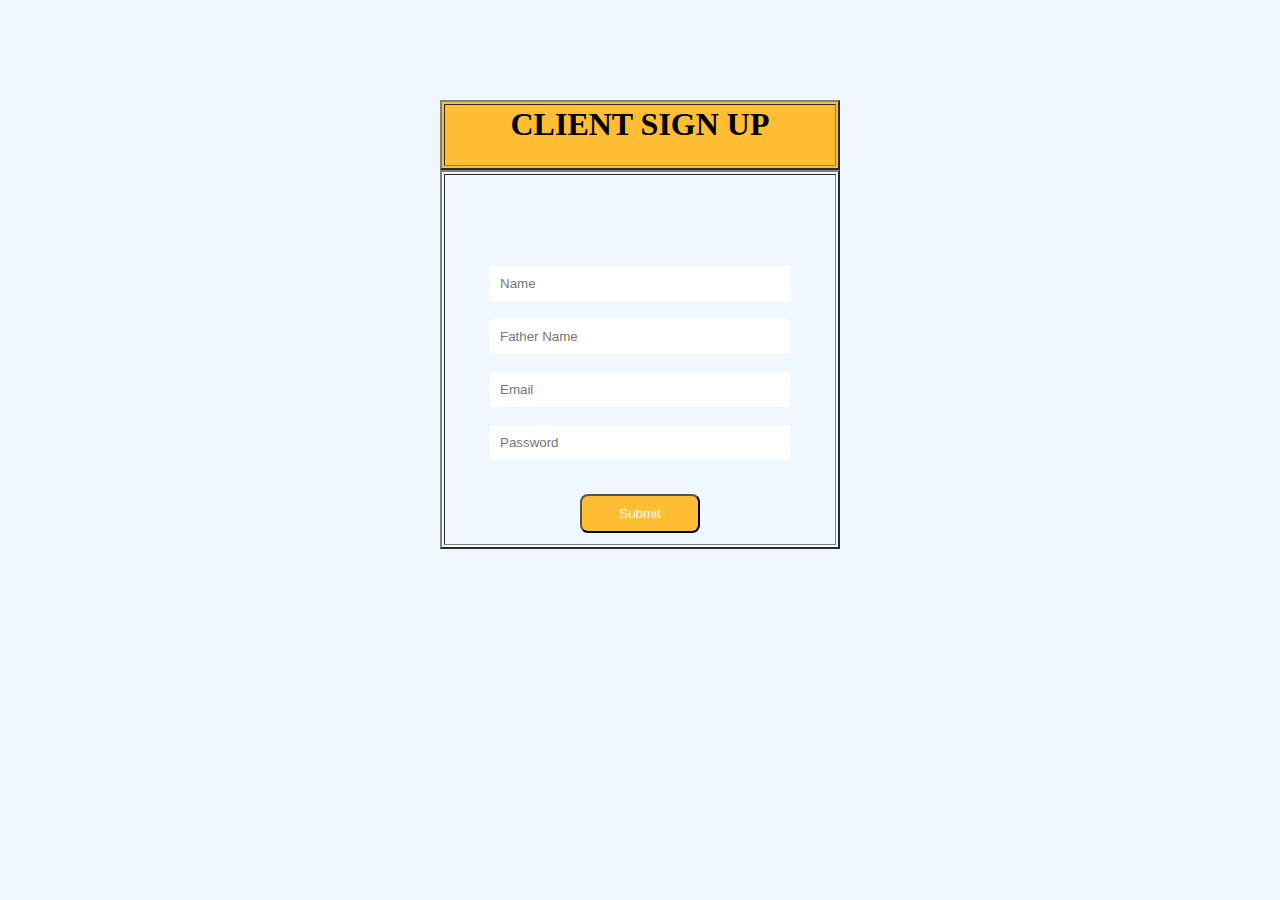
<file: PAGES/SIGNUP/INDEX.html>
<html>

<head>
    <title>Sign up</title>
</head>
<style>
    body{
        background-color: aliceblue;
    
    }
    .main{
        margin-top: 100px;
    }
    #button {
        color:white;
        background-color:  #fdbe33;
        border-radius: 8px;
        padding: 10px;
        width: 120px;
        margin-bottom: 10px;

    }
    #button:hover{
        background-color: thistle;
        color: black;
    }
    #cho{
        color: red;
    }
    .in1:focus{
        background-color: thistle;
        font-weight: bold;

    }
    input{
        width: 300px;
        border: 2px solid rgb(155, 159, 159);
        border: 5px;
        padding: 10px;
    }
    
</style>

<body>

  <div class="main">

    <center>
        <table border="2" width="400" bgcolor="#fdbe33">
            <tr>
                <td>
                    <center>
                        <h1>CLIENT SIGN UP</h1>
                    </center>
                </td>
            </tr>
        </table>
        <table border="2" width="400" >
            <tr>
                <td>
                    <center> 
                        <br>
                        <br>
                        <br>
                        <br>
                        <br>
                        <!-- <form> -->
                            <input type="text" name="user name" placeholder="Name" id="lname" class="in1">
                            <br>
                            <br>
                            <input type="text" name="user father name" placeholder="Father Name" id="fname" class="in1">
                            <br>
                            <br>
                            <input type="email" name="user eamil" placeholder="Email" size="20" id="mail" class="in1">
                            <br>
                            <br>
                            <input type="password" name="user password" placeholder="Password" id="passwor" class="in1">
                            
                             
                            
                             
                            <p id="cho"></p>
                            <br>
                            <button onclick="signup()" id="button">Submit</button>
                           
                            
                    </center>
                </td>
            </tr>
            <!-- </form> -->
        </table>
    </center>
</div>

</body>
<script src="./sinup.js"></script>

</html>
</file>
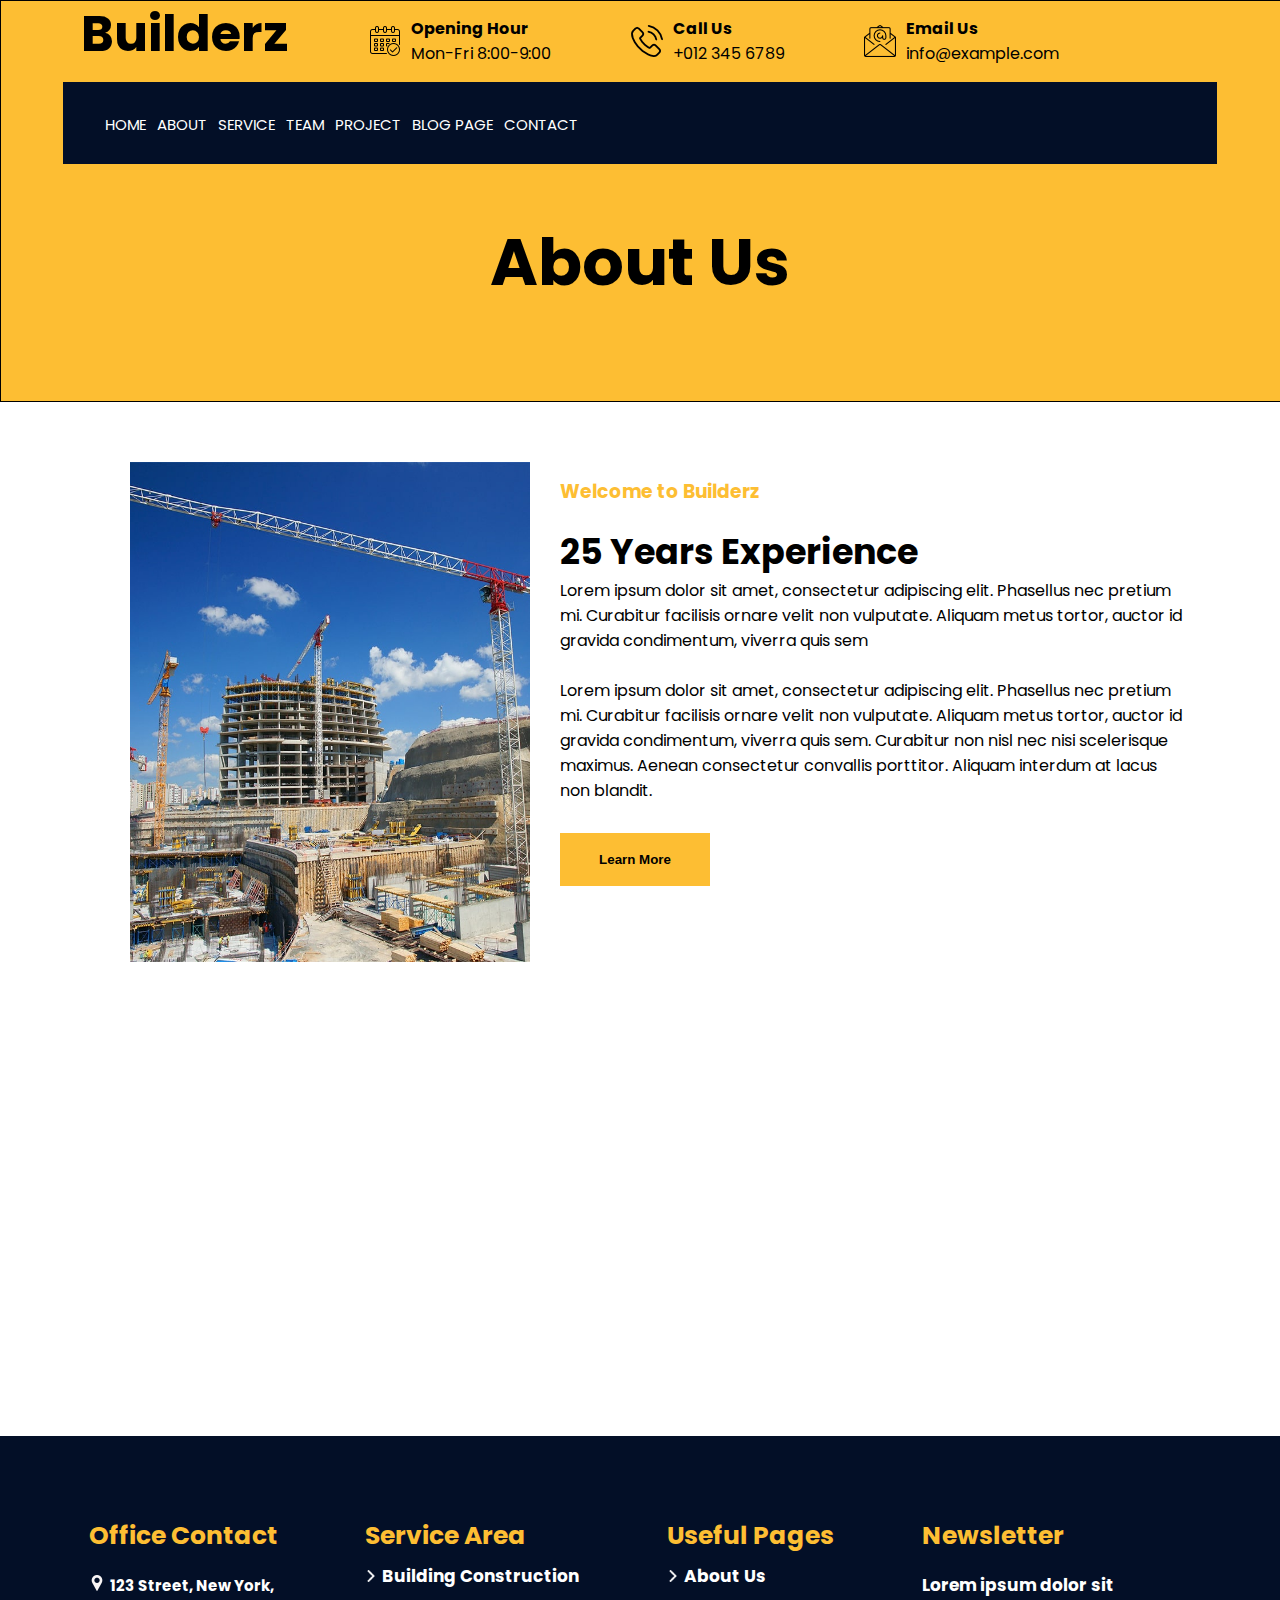
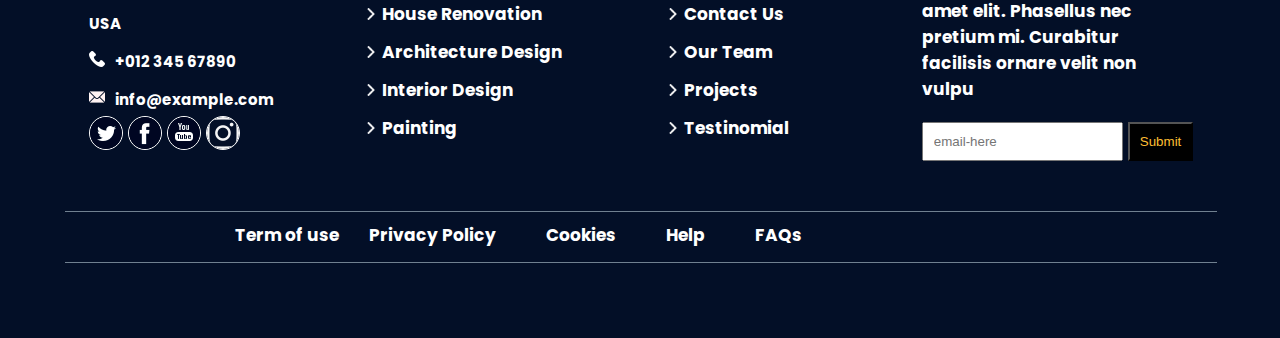
<file: PAGES/about.html>
<!DOCTYPE html>
<html lang="en">

<head>
    <meta charset="UTF-8">
    <meta http-equiv="X-UA-Compatible" content="IE=edge">
    <meta name="viewport" content="width=device-width, initial-scale=1.0">
    <title>About</title>
    <link rel="stylesheet" href="../CSS/about_css.css">
</head>

<body>
    <!-- ......header...... -->
    <div id="a">
        <h1>Builderz</h1>
        <div id="sub_header_data">
            <img src="../images/calendar.png" alt="logo" class="image">
            <p>

                <span class="a1">Opening Hour</span><br /> Mon-Fri 8:00-9:00
            </p>
        </div>
        <div id="sub_header_data">
            <img src="../images/phone-call.png" alt="logo" class="image">
            <p>

                <span class="a1"> Call Us</span><br /> +012 345 6789
            </p>
        </div>
        <div id="sub_header_data">
            <img src="../images/email.png" alt="logo" class="image">
            <p>

                <span class="a1">Email Us</span><br> info@example.com
            </p>
        </div>
    </div>
    <!-- .......header.....end -->

    <!-- ......nav baar star..... -->
    <div id="navbar-maindiv">
        <div id="navbar-item-div">
            <ul id="navbar-item">
                <li class="navbar-list"><a href="../index.html" id="linking">HOME</a></li>
                <li class="navbar-list"><a href="./about.html" id="linking">ABOUT</a></li>
                <li class="navbar-list"><a href="./SERVICE.HTML" id="linking">SERVICE</a></li>
                <li class="navbar-list"><a href="./TEAM.html" id="linking">TEAM</a></li>
                <li class="navbar-list"><a href="./project.html" id="linking">PROJECT</a></li>
                <li class="navbar-list"><a href="./blogpage.html" id="linking">BLOG PAGE</a></li>
                <li class="navbar-list"><a href="./contactus.html" id="linking">CONTACT</a></li>
                <!-- <li class="navbar-list"><button id="navbar-button">SIGN UP</button></li> -->
            </ul>
        </div>
    </div>
    <!-- ......nav baar end...... -->






    <!-- .....under navbar start........ -->
    <div id="about-us">
        <span id="about-font">About Us</span>
        <br>

    </div>
    <!-- ....under navbar end........... -->














    <!-- ......center pic start...... -->
    <div id="bigimage">
        <img src="../images/about.jpg" alt="" id="img_2" width="450px" height="400px">
        <h3 id="h3">Welcome to Builderz</h3>
        <span id="bold"> 25 Years Experience</span>
        <span id="bold2">
            Lorem ipsum dolor sit amet, consectetur adipiscing elit. Phasellus nec pretium mi. Curabitur facilisis
            ornare velit non vulputate. Aliquam metus tortor, auctor id gravida condimentum, viverra quis sem <br>
            <br>

            Lorem ipsum dolor sit amet, consectetur adipiscing elit. Phasellus nec pretium mi. Curabitur facilisis
            ornare velit non vulputate. Aliquam metus tortor, auctor id gravida condimentum, viverra quis sem. Curabitur
            non nisl nec nisi scelerisque maximus. Aenean consectetur convallis porttitor. Aliquam interdum at lacus non
            blandit.
        </span>
        <button id="button_3" onclick="readmore()">Learn More</button>
    </div>










    <!-- ........center pic end......-->

    <!-- ........ two card start...... -->
    <!-- <div id="two-card-maindiv">
        <br><br><br>
            <div id="two-card-subdiv1">
                <img src="../Screenshot (7).png" alt="" width="500px" height="100px" id="card-image1">
             </div>
           <div id="two-card-subdiv2">
                 <img src="../Screenshot (8).png" alt="" width="400px" height="100px" id="card-image2">
           </div>
    </div> -->
    <!-- ....... two cards end....-->

    <!-- ....under two card start....... -->
    <!-- <div id="under-team-font">
             <h3 id="under-team1">Frequently Asked Question</h3>
            <h1 id="under-team2">You May Ask</h1>
  </div>
            <div id="question">
                
                <div id="question1"> <h3 id="question1-font">Lorem ipusm dolor sit amet?</h3></div>
                <div id="question1"> <h3 id="question1-font">Lorem ipusm dolor sit amet?</h3></div>
                <div id="question1"> <h3 id="question1-font">Lorem ipusm dolor sit amet?</h3></div>
                <div id="question1"> <h3 id="question1-font">Lorem ipusm dolor sit amet?</h3></div>
                <div id="question1"> <h3 id="question1-font">Lorem ipusm dolor sit amet?</h3></div>
                <div id="question1"> <h3 id="question1-font">Lorem ipusm dolor sit amet?</h3></div>
                <div id="question1"> <h3 id="question1-font">Lorem ipusm dolor sit amet?</h3></div>
                <div id="question1"> <h3 id="question1-font">Lorem ipusm dolor sit amet?</h3></div>
                <div id="question1"> <h3 id="question1-font">Lorem ipusm dolor sit amet?</h3></div>
                <div id="question1"> <h3 id="question1-font">Lorem ipusm dolor sit amet?</h3></div>
            
            
            </div> -->

















    <!-- footer -->
    <footer id="footer">
        <div id="footer-data">
            <div id="office-contact" class="zip">Office Contact <br>
                <img src="../images/pin.png" alt="" id="logo1"> <span id="logo1-font">123 Street, New York, <br>
                    USA</span>
                <br>
                <img src="../images/phone call 2.png" alt=""><span id="logo2-font">+012 345 67890</span>
                <br>
                <img src="../images/mail 2.png" alt=""><span id="logo3-font">info@example.com</span>
                <br>
                <img src="../images/twitter (1).png" alt="" id="twitter">
                <img src="../images/facebook.png" alt="" id="facebook">
                <img src="../images/youtube.png" alt="" id="youtube">
                <img src="../images/instagram.png" alt="" id="instagram">
            </div>
            <div id="service-area" class="zip">Service Area <br>
                <img src="../images/right-arrow.png" alt="" height="12px"> <span class="zaa">Building
                    Construction</span> <br>
                <img src="../images/right-arrow.png" alt="" height="12px"> <span class="zaa">House Renovation</span>
                <br>
                <img src="../images/right-arrow.png" alt="" height="12px"> <span class="zaa">Architecture Design</span>
                <br>
                <img src="../images/right-arrow.png" alt="" height="12px"> <span class="zaa">Interior Design</span> <br>
                <img src="../images/right-arrow.png" alt="" height="12px"> <span class="zaa">Painting</span>
            </div>
            <div id="useful-pages" class="zip">Useful Pages <br>
                <img src="../images/right-arrow.png" alt="" height="12px"> <span class="zaa">About Us</span> <br>
                <img src="../images/right-arrow.png" alt="" height="12px"> <span class="zaa">Contact Us</span> <br>
                <img src="../images/right-arrow.png" alt="" height="12px"> <span class="zaa">Our Team</span> <br>
                <img src="../images/right-arrow.png" alt="" height="12px"> <span class="zaa">Projects</span> <br>
                <img src="../images/right-arrow.png" alt="" height="12px"> <span class="zaa">Testinomial</span>

            </div>
            <div id="news-letter" class="zip">Newsletter <br>
                <p class="zaaa">Lorem ipsum dolor sit <br> amet elit. Phasellus nec <br> pretium mi. Curabitur <br>
                    facilisis ornare velit non <br> vulpu</p>
                <input type=" email" width="40px" placeholder="email-here" id="input1"> <button id="a22">Submit</button>
            </div>
        </div>
        <div id="last">
            <h3 id="zoo">Term of use</h3>
            <h3 id="zoo1">Privacy Policy</h3>
            <h3 id="zoo1">Cookies</h3>
            <h3 id="zoo1">Help</h3>
            <h3 id="zoo1">FAQs</h3>
        </div>
    </footer>
    <script src="../js/signup.js"></script>
</body>

</html>
</file>
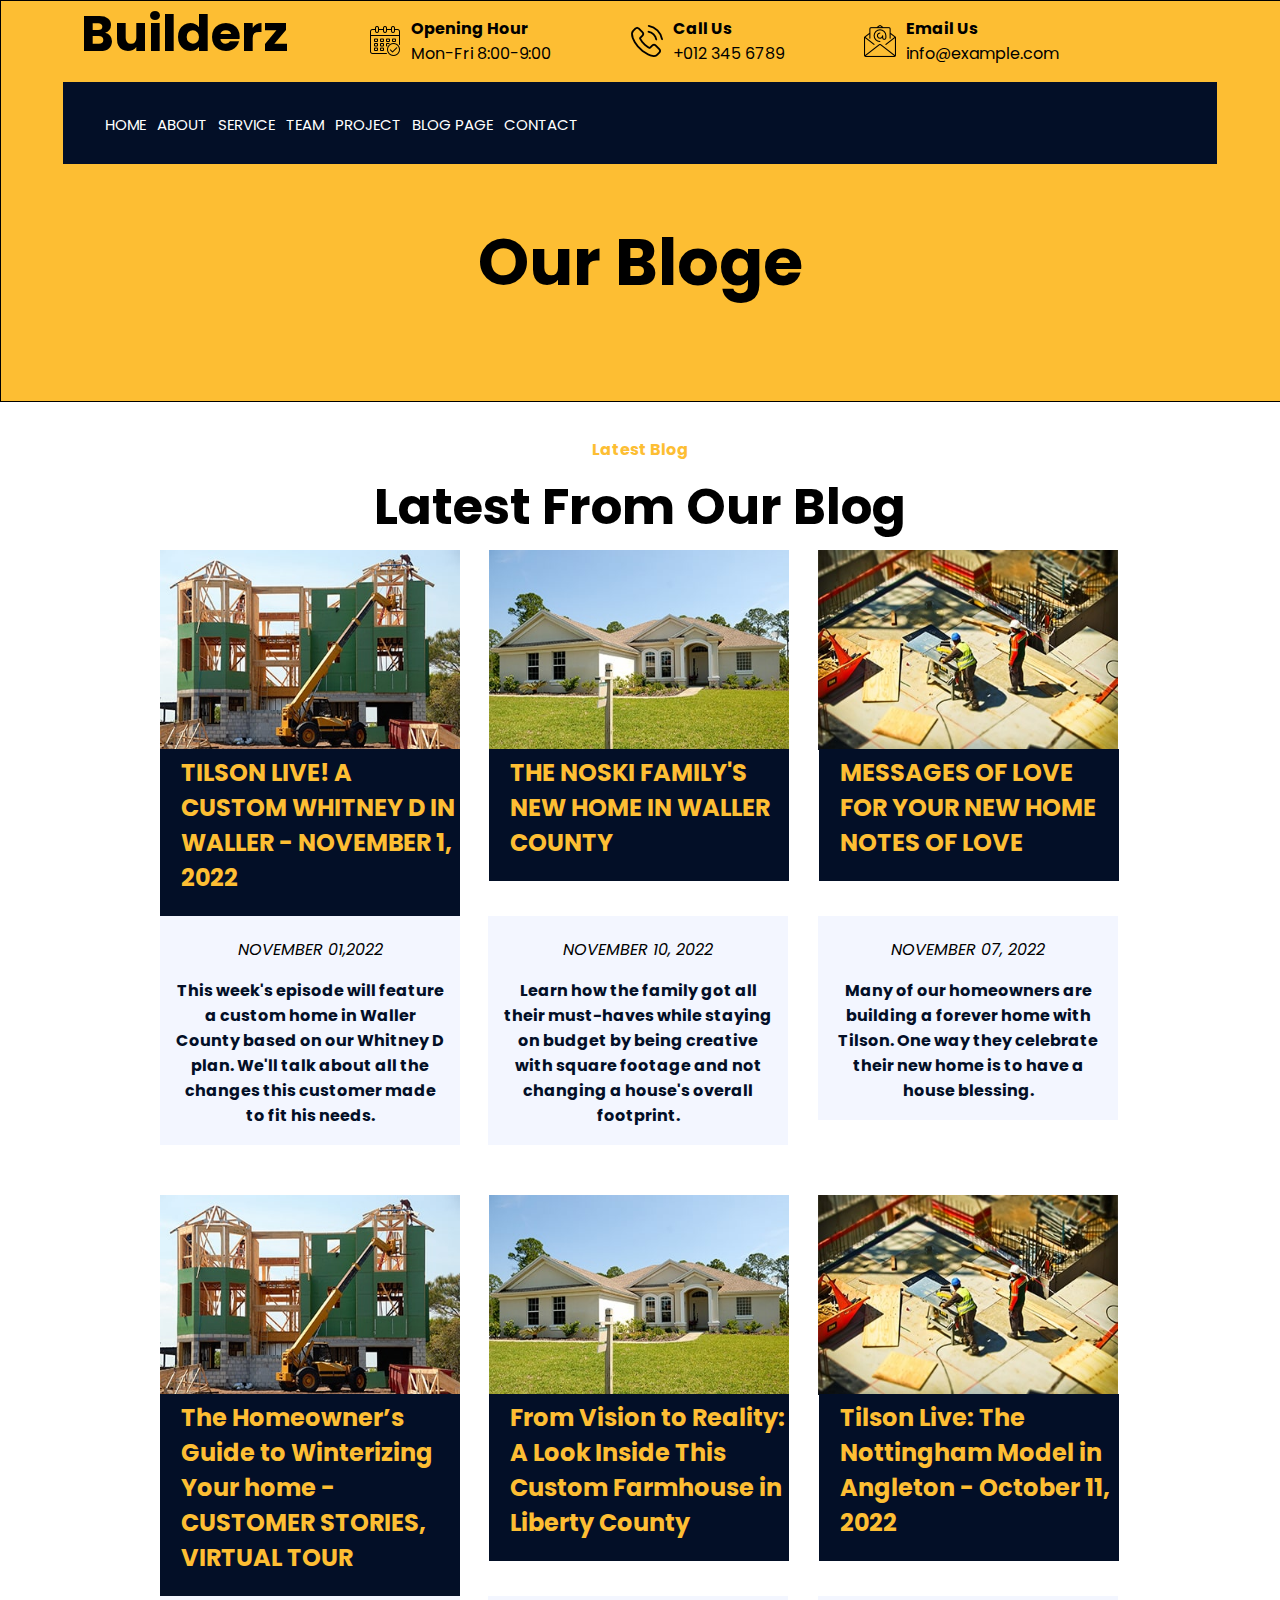
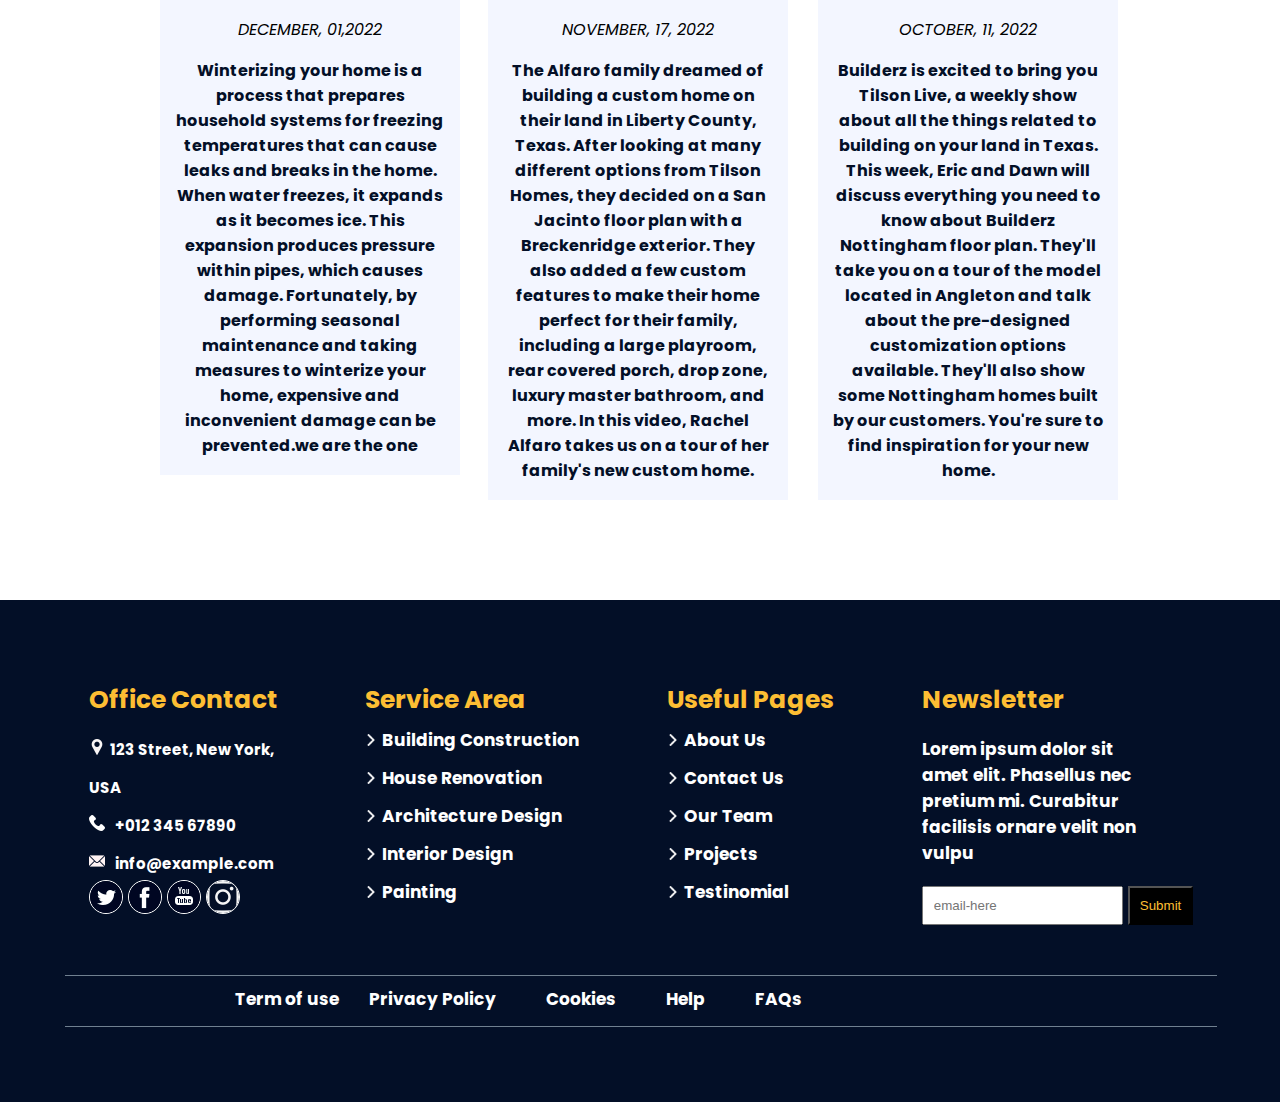
<file: PAGES/blogpage.html>
<!DOCTYPE html>
<html lang="en">

<head>
    <meta charset="UTF-8">
    <meta http-equiv="X-UA-Compatible" content="IE=edge">
    <meta name="viewport" content="width=device-width, initial-scale=1.0">
    <title>Bloge Page</title>
    <link rel="stylesheet" href="../CSS/blogepagecss.css">
</head>

<body>
    <!-- header -->
    <div id="a">
        <h1>Builderz</h1>
        <div id="sub_header_data">
            <img src="../images/calendar.png" alt="logo" class="image">
            <p>

                <span class="a1">Opening Hour</span><br /> Mon-Fri 8:00-9:00
            </p>
        </div>
        <div id="sub_header_data">
            <img src="../images/phone-call.png" alt="logo" class="image">
            <p>

                <span class="a1"> Call Us</span><br /> +012 345 6789
            </p>
        </div>
        <div id="sub_header_data">
            <img src="../images/email.png" alt="logo" class="image">
            <p>

                <span class="a1">Email Us</span><br> info@example.com
            </p>
        </div>
    </div>




    <!-- navbar -->
    <div id="navbar-maindiv">
        <div id="navbar-item-div">
            <ul id="navbar-item">
                <li class="navbar-list"><a href="../index.html" id="linking">HOME</a></li>
                <li class="navbar-list"><a href="./about.html" id="linking">ABOUT</a></li>
                <li class="navbar-list"><a href="./SERVICE.HTML" id="linking">SERVICE</a></li>
                <li class="navbar-list"><a href="./TEAM.html" id="linking">TEAM</a></li>
                <li class="navbar-list"><a href="./project.html" id="linking">PROJECT</a></li>
                <li class="navbar-list"><a href="./blogpage.html" id="linking">BLOG PAGE</a></li>
                <li class="navbar-list"><a href="./contactus.html" id="linking">CONTACT</a></li>
                <!-- <li class="navbar-list"><button id="navbar-button">Get A Quote</button></li> -->
            </ul>
        </div>
    </div>




















    <!-- under navbar -->
    <div id="about-us">
        <span id="about-font">Our Bloge</span>
        <br>

    </div>




    <!-- three pic -->
    <div id="under-bigback">
        <h4 id="under-bigback1">Latest Blog</h4>
        <h2 id="under-bigback2">Latest From Our Blog</h2>
    </div>

    <div class="new33">

        <div id="under-bigback3">
            <img src="../images/blog-1.jpg" alt="" width="300px" height="200px" id="blog1">
            <img src="../images/blog-2.jpg" alt="" width="300px" height="200px" id="blog2">
            <img src="../images/blog-3.jpg" alt="" width="300px" height="200px" id="blog3">
        </div>
        <div id="blog-box">
            <div class="blog-box1" id="gol1">
                <h2 class="gol4">TILSON LIVE! A CUSTOM WHITNEY D IN WALLER - NOVEMBER 1, 2022</h2>
            </div>
            <div class="blog-box1" id="gol2">
                <h2 class="gol4">THE NOSKI FAMILY'S NEW HOME IN WALLER COUNTY</h2>
            </div>
            <div class="blog-box1" id="gol3">
                <h2 class="gol4">MESSAGES OF LOVE FOR YOUR NEW HOME<br>NOTES OF LOVE</h2>
            </div>
        </div>
        <div id="sub-box">
            <div class="sub-box-1"> <span class="zee">NOVEMBER 01,2022</span>
                <p id="p">This week's episode will feature a custom home in Waller County based on our Whitney D plan.
                    We'll talk about all the changes this customer made to fit his needs.</p>
            </div>
            <div class="sub-box-2"> <span class="zee">NOVEMBER 10, 2022</span>
                <p id="p">Learn how the family got all their must-haves while staying on budget by being creative with
                    square footage and not changing a house's overall footprint.</p>
            </div>
            <div class="sub-box-3"> <span class="zee">NOVEMBER 07, 2022</span>
                <p id="p">Many of our homeowners are building a forever home with Tilson. One way they celebrate their
                    new home is to have a house blessing.</p>
            </div>
        </div>
        <br>
        <br>


        <div id="under-bigback3">
            <img src="../images/blog-1.jpg" alt="" width="300px" height="200px" id="blog1">
            <img src="../images/blog-2.jpg" alt="" width="300px" height="200px" id="blog2">
            <img src="../images/blog-3.jpg" alt="" width="300px" height="200px" id="blog3">
        </div>
        <div id="blog-box">
            <div class="blog-box1" id="gol1">
                <h2 class="gol4">The Homeowner’s Guide to Winterizing Your home
                    -CUSTOMER STORIES, VIRTUAL TOUR
                </h2>
            </div>
            <div class="blog-box1" id="gol2">
                <h2 class="gol4">From Vision to Reality: A Look Inside This Custom Farmhouse in Liberty County</h2>
            </div>
            <div class="blog-box1" id="gol3">
                <h2 class="gol4">Tilson Live: The Nottingham Model in Angleton - October 11, 2022</h2>
            </div>
        </div>
        <div id="sub-box">
            <div class="sub-box-1"> <span class="zee">DECEMBER, 01,2022</span>
                <p id="p">Winterizing your home is a process that prepares household systems for freezing temperatures
                    that can cause leaks and breaks in the home. When water freezes, it expands as it becomes ice. This
                    expansion produces pressure within pipes, which causes damage. Fortunately, by performing seasonal
                    maintenance and taking measures to winterize your home, expensive and inconvenient damage can be
                    prevented.we are the one</p>
            </div>
            <div class="sub-box-2"> <span class="zee">NOVEMBER, 17, 2022</span>
                <p id="p">The Alfaro family dreamed of building a custom home on their land in Liberty County, Texas.
                    After looking at many different options from Tilson Homes, they decided on a San Jacinto floor plan
                    with a Breckenridge exterior. They also added a few custom features to make their home perfect for
                    their family, including a large playroom, rear covered porch, drop zone, luxury master bathroom, and
                    more. In this video, Rachel Alfaro takes us on a tour of her family's new custom home. </p>
            </div>
            <div class="sub-box-3"> <span class="zee">OCTOBER, 11, 2022</span>
                <p id="p">Builderz is excited to bring you Tilson Live, a weekly show about all the things related to
                    building on your land in Texas.
                    <br>
                    This week, Eric and Dawn will discuss everything you need to know about Builderz Nottingham floor
                    plan. They'll take you on a tour of the model located in Angleton and talk about the pre-designed
                    customization options available. They'll also show some Nottingham homes built by our customers.
                    You're sure to find inspiration for your new home.
                </p>
            </div>
        </div>



    </div>




















    <!-- footer -->
    <footer id="footer">
        <div id="footer-data">
            <div id="office-contact" class="zip">Office Contact <br>
                <img src="../images/pin.png" alt="" id="logo1"> <span id="logo1-font">123 Street, New York, <br>
                    USA</span>
                <br>
                <img src="../images/phone call 2.png" alt=""><span id="logo2-font">+012 345 67890</span>
                <br>
                <img src="../images/mail 2.png" alt=""><span id="logo3-font">info@example.com</span>
                <br>
                <img src="../images/twitter (1).png" alt="" id="twitter">
                <img src="../images/facebook.png" alt="" id="facebook">
                <img src="../images/youtube.png" alt="" id="youtube">
                <img src="../images/instagram.png" alt="" id="instagram">
            </div>
            <div id="service-area" class="zip">Service Area <br>
                <img src="../images/right-arrow.png" alt="" height="12px"> <span class="zaa">Building
                    Construction</span> <br>
                <img src="../images/right-arrow.png" alt="" height="12px"> <span class="zaa">House Renovation</span>
                <br>
                <img src="../images/right-arrow.png" alt="" height="12px"> <span class="zaa">Architecture Design</span>
                <br>
                <img src="../images/right-arrow.png" alt="" height="12px"> <span class="zaa">Interior Design</span> <br>
                <img src="../images/right-arrow.png" alt="" height="12px"> <span class="zaa">Painting</span>
            </div>
            <div id="useful-pages" class="zip">Useful Pages <br>
                <img src="../images/right-arrow.png" alt="" height="12px"> <span class="zaa">About Us</span> <br>
                <img src="../images/right-arrow.png" alt="" height="12px"> <span class="zaa">Contact Us</span> <br>
                <img src="../images/right-arrow.png" alt="" height="12px"> <span class="zaa">Our Team</span> <br>
                <img src="../images/right-arrow.png" alt="" height="12px"> <span class="zaa">Projects</span> <br>
                <img src="../images/right-arrow.png" alt="" height="12px"> <span class="zaa">Testinomial</span>

            </div>
            <div id="news-letter" class="zip">Newsletter <br>
                <p class="zaaa">Lorem ipsum dolor sit <br> amet elit. Phasellus nec <br> pretium mi. Curabitur <br>
                    facilisis ornare velit non <br> vulpu</p>
                <input type=" email" width="40px" placeholder="email-here" id="input1"> <button id="a22">Submit</button>
            </div>
        </div>
        <div id="last">
            <h3 id="zoo">Term of use</h3>
            <h3 id="zoo1">Privacy Policy</h3>
            <h3 id="zoo1">Cookies</h3>
            <h3 id="zoo1">Help</h3>
            <h3 id="zoo1">FAQs</h3>
        </div>
    </footer>


</body>

</html>
</file>
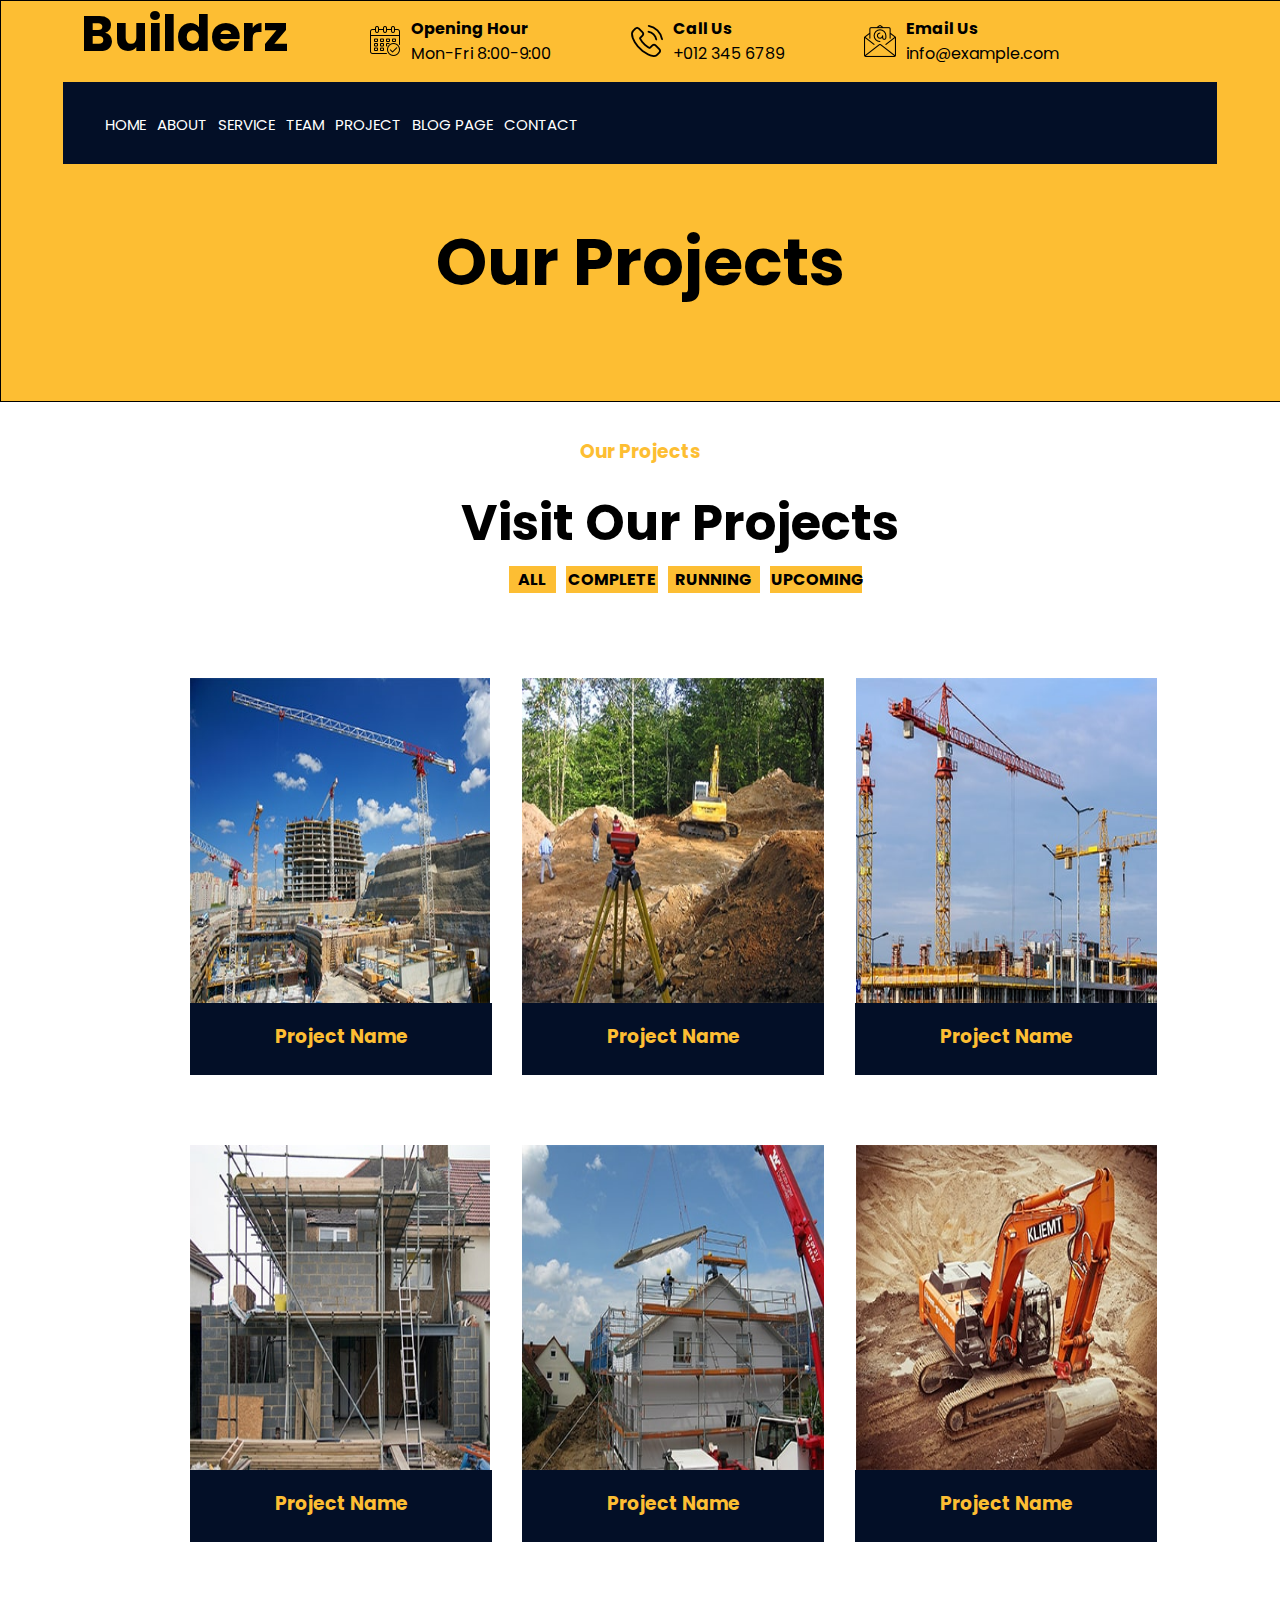
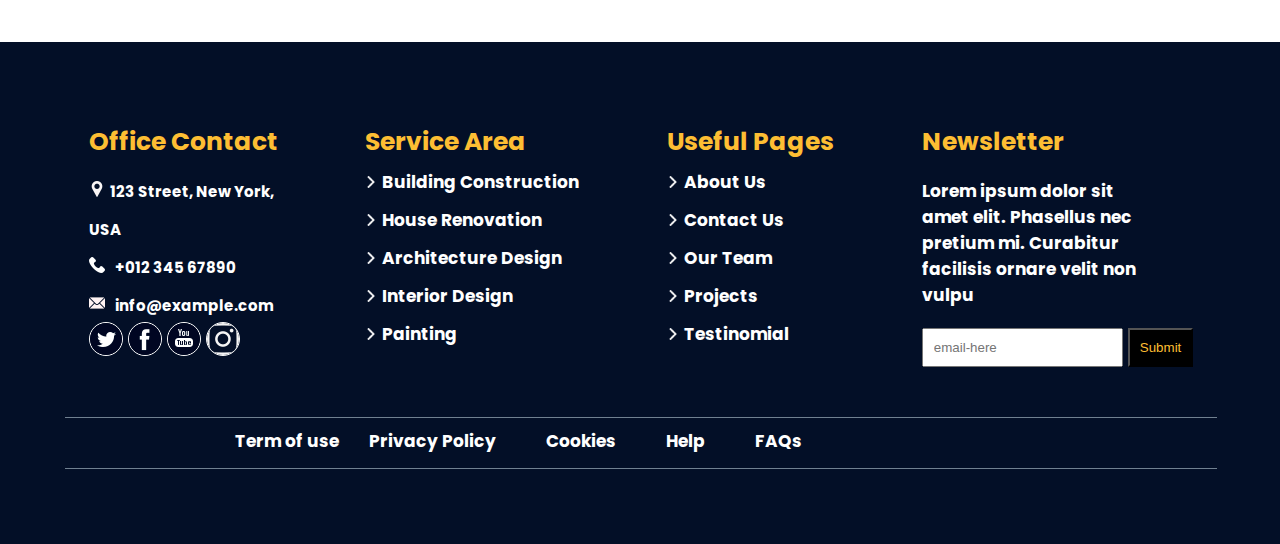
<file: PAGES/project.html>
<!DOCTYPE html>
<html lang="en">

<head>
    <meta charset="UTF-8">
    <meta http-equiv="X-UA-Compatible" content="IE=edge">
    <meta name="viewport" content="width=device-width, initial-scale=1.0">
    <title>Project</title>
    <link rel="stylesheet" href="../CSS/projectcss.css">
</head>

<body>




    <!-- header -->
    <div id="a">
        <h1>Builderz</h1>
        <div id="sub_header_data">
            <img src="../images/calendar.png" alt="logo" class="image">
            <p>

                <span class="a1">Opening Hour</span><br /> Mon-Fri 8:00-9:00
            </p>
        </div>
        <div id="sub_header_data">
            <img src="../images/phone-call.png" alt="logo" class="image">
            <p>

                <span class="a1"> Call Us</span><br /> +012 345 6789
            </p>
        </div>
        <div id="sub_header_data">
            <img src="../images/email.png" alt="logo" class="image">
            <p>

                <span class="a1">Email Us</span><br> info@example.com
            </p>
        </div>
    </div>










    <!-- navbar -->
    <div id="navbar-maindiv">
        <div id="navbar-item-div">
            <ul id="navbar-item">
                <li class="navbar-list"><a href="../index.html" id="linking">HOME</a></li>
                <li class="navbar-list"><a href="./about.html" id="linking">ABOUT</a></li>
                <li class="navbar-list"><a href="./SERVICE.HTML" id="linking">SERVICE</a></li>
                <li class="navbar-list"><a href="./TEAM.html" id="linking">TEAM</a></li>
                <li class="navbar-list"><a href="./project.html" id="linking">PROJECT</a></li>
                <li class="navbar-list"><a href="./blogpage.html" id="linking">BLOG PAGE</a></li>
                <li class="navbar-list"><a href="./contactus.html" id="linking">CONTACT</a></li>
                <!-- <li class="navbar-list"><button id="navbar-button">Get A Quote</button></li> -->
            </ul>
        </div>
    </div>




    <!-- under navbar -->
    <div id="about-us">
        <span id="about-font">Our Projects</span>
        <br>
    </div>







    <!-- our project -->
    <div id="first-data">
        <div>
            <h3 id="data1">Our Projects</h3>
            <h1 id="data2">Visit Our Projects</h1>
        </div>
        <div id="button-buttons">
            <div id="data3">ALL</div>
            <div id="data4">COMPLETE</div>
            <div id="data4">RUNNING</div>
            <div id="data4">UPCOMING</div>
        </div>
    </div>
    <!-- six pix in row -->

    
    <div class="new22">

        <div id="cardend">
            <div id="three-images-in-row">
                <img src="../images/portfolio-1.jpg" alt="" width="300px" height="325px" class="three-image" id="z1">
                <img src="../images/portfolio-2.jpg" alt="" width="302px" height="325px" class="three-image" id=z2>
                <img src="../images/portfolio-3.jpg" alt="" width="301px" height="325px" class="three-image" id="z3">

            </div>
            <div id="three-image-boxes">
                <div id="box1">
                    <h3>Project Name</h3>
                </div>
                <div id="box2">
                    <h3> Project Name</h3>
                </div>
                <div id="box3">
                    <h3> Project Name</h3>
                </div>
            </div>

            <div id="three-images-in-row">
                <img src="../images/portfolio-4.jpg" alt="" width="300px" height="325px" class="three-image" id="z1">
                <img src="../images/portfolio-5.jpg" alt="" width="302px" height="325px" class="three-image" id=z2>
                <img src="../images/portfolio-6.jpg" alt="" width="301px" height="325px" class="three-image" id="z3">

            </div>
            <div id="three-image-boxes">
                <div id="box1">
                    <h3>Project Name</h3>
                </div>
                <div id="box2">
                    <h3>Project Name</h3>
                </div>
                <div id="box3">
                    <h3>Project Name</h3>
                </div>
            </div>
        </div>



    </div>










    <!-- footer -->
    <footer id="footer">
        <div id="footer-data">
            <div id="office-contact" class="zip">Office Contact <br>
                <img src="../images/pin.png" alt="" id="logo1"> <span id="logo1-font">123 Street, New York, <br> USA</span>
                <br>
                <img src="../images/phone call 2.png" alt=""><span id="logo2-font">+012 345 67890</span>
                <br>
                <img src="../images/mail 2.png" alt=""><span id="logo3-font">info@example.com</span>
                <br>
                <img src="../images/twitter (1).png" alt="" id="twitter">
                <img src="../images/facebook.png" alt="" id="facebook">
                <img src="../images/youtube.png" alt="" id="youtube">
                <img src="../images/instagram.png" alt="" id="instagram">
            </div>
            <div id="service-area" class="zip">Service Area <br>
                <img src="../images/right-arrow.png" alt="" height="12px"> <span class="zaa">Building Construction</span> <br>
                <img src="../images/right-arrow.png" alt="" height="12px"> <span class="zaa">House Renovation</span> <br>
                <img src="../images/right-arrow.png" alt="" height="12px"> <span class="zaa">Architecture Design</span> <br>
                <img src="../images/right-arrow.png" alt="" height="12px"> <span class="zaa">Interior Design</span> <br>
                <img src="../images/right-arrow.png" alt="" height="12px"> <span class="zaa">Painting</span>
            </div>
            <div id="useful-pages" class="zip">Useful Pages <br>
                <img src="../images/right-arrow.png" alt="" height="12px"> <span class="zaa">About Us</span> <br>
                <img src="../images/right-arrow.png" alt="" height="12px"> <span class="zaa">Contact Us</span> <br>
                <img src="../images/right-arrow.png" alt="" height="12px"> <span class="zaa">Our Team</span> <br>
                <img src="../images/right-arrow.png" alt="" height="12px"> <span class="zaa">Projects</span> <br>
                <img src="../images/right-arrow.png" alt="" height="12px"> <span class="zaa">Testinomial</span>

            </div>
            <div id="news-letter" class="zip">Newsletter <br>
                <p class="zaaa">Lorem ipsum dolor sit <br> amet elit. Phasellus nec <br> pretium mi. Curabitur <br>
                    facilisis ornare velit non <br> vulpu</p>
                <input type=" email" width="40px" placeholder="email-here" id="input1"> <button id="a22">Submit</button>
            </div>
        </div>
        <div id="last">
            <h3 id="zoo">Term of use</h3>
            <h3 id="zoo1">Privacy Policy</h3>
            <h3 id="zoo1">Cookies</h3>
            <h3 id="zoo1">Help</h3>
            <h3 id="zoo1">FAQs</h3>
        </div>
    </footer>


</body>

</html>
</file>
<file: CSS/about_css.css>
@import url('https://fonts.googleapis.com/css2?family=Poppins:wght@200&display=swap');
body{
    font-family: 'Poppins', sans-serif;
    padding: 0px;
    margin: 0px;
    overflow-x: hidden;
}
/* linking */
#linking{
    color: white;
    text-decoration: none;
}
#linking:hover{
     color: #fdbe33;
}
/* linking *

 /* .....header css.... */
#a{
    border: 1px solid ;
    width: 100%;
    height: 400px;
    background-color: #fdbe33;
    display: flex;
    flex-direction: row;
    align-items: center;
}
#sub_header_data{
    display: flex;
    flex-direction: row;
    align-items: center;
    margin-top: -320px;
}
h1{
    font-size: 50px;
    display: inline;
    margin-left: 80px;
    margin-top: -300px;
}
 .image{
    margin-left: 80px;
    margin-right: 10px;
}
.a1{
    font-weight: bold;
}

    /* .....header css end.... */

    /* ........navbar css start...... */
#navbar-maindiv{
       position: sticky;
       top: 0px;
}
#navbar-item-div
{
    border: 1px solid #030f27;
    background-color: #030f27;
    color: white;
    font-size: 15px;
    width: 90%;
    height: 80px;
    margin: auto;
    margin-top:-320px;
    
}
#navbar-item
{
    display: flex;
    list-style: none;
}
.navbar-list{
    margin: 10px;
    margin-top: 15px;
    margin-left: 1px;
}
.navbar-list:hover
{
  color: #fdbe33;  
}
#navbar-button{
    padding: 6px;
    margin-left: 600px;
    margin-top: -15px;
    border: 2px solid white;
    background-color: #030f27;
    color: white;
}
#navbar-button:hover{
         color: black;
         background-color: #fdbe33;
}
      /* ...... navbar css end..... */

     /* ...... under navbar css start... */
#about-us{
    text-align: center;
    margin-top: 50px;
}
#about-font{
    font-size: 65px;
    font-weight:bolder;
    display: block;
}
#about-font1{
      font-size: 20px;
}
      /* ....under navbar css end.. */

      /* ....center pic css start... */

#img_2{
    margin: -15px 30px 70px 40px;
    width: 400px;
    height: 500px;
    float: left;
}
#h3{
    color: #fdbe33;
    font-weight: bold;
    margin-top: 140px;
}
#bold{
    font-size: 35px;
    font-weight: bold;
    display: block;
}
#bold2{
    line-height: 5px;
}
#button_3{
    background-color: #fdbe33;
    border: 1px solid #fdbe33;
    font-weight: bolder;
    width: 150px;
    padding: 18px;
    display: block;
    margin-top: 30px;
}
#button_3:hover{
  background-color: #030f27;
  color:#fdbe33;
}
#bigimage{
    margin: 90px;
}
          /* ......center pic css end... */

        /* ........ two cards css start .... */
#two-card-subdiv1
   {
        border: 1px solid #030f27;
        background-color: #030f27;
        height: 150px;
        width: 10%;
        
}
#two-card-subdiv2
{
    border: 1px solid #fdbe33;
    background-color: #fdbe33;
    height: 150px;
    width: 30%;
}
#two-card-maindiv{
        display: flex;
}
#card-image1{
    margin: 30px;
    margin-left: 8px;
}
#card-image2{
       margin: 30px;
       margin-left: 10px;
} 
       /* .....two card css end... */

        /* ....under two card css start.... */
#under-team-font
{
    text-align: center;
    margin-bottom: 30px;
}
 #under-team1
 {
    color: #fdbe33;
    text-align: center;
    margin-left: 40px;
}
#under-team2
{
    font-size: 60px;
}
#question1{
    border: 1px solid #d7dbe2;
    background-color:transparent;
    width: 40%;
    height: 70px;
    margin: 10px;
    margin-left: 65px;
    float: left;
}
#question1-font{
    margin-top: 25px;
    margin-left: 20px;
}
/* ....under card css end... */

/* footer */
#footer{
    border: 1px solid #030f27;
    background-color: #030f27;
    width: 100%;
    height: 500px;
    margin-top: 550px;
}

#footer-data{
    display: flex;
    justify-content: space-evenly;
    font-weight: bold;
}
.zip{
    color: #fdbe33;
   font-size: 25px;
   margin-top: 80px;
}
#logo1{
    /* display: block; */
    margin-top: 20px;
}
#logo1-font{
    font-size: 15px;
    color: white;
    font-weight: bold;
}
#logo2-font{
    font-size: 15px;
    color: white;
    font-weight: bold;
    margin-left: 10px;
}
#logo3-font{
    font-size: 15px;
    color: white;
    font-weight: bold;
    margin-left: 10px;

}
#twitter{
    border: 1px solid white;
    border-radius: 100px;
    background: transparent;
}
#facebook{
    border: 1px solid white;
    border-radius: 100px;
    background: transparent;
}
#youtube{
    border: 1px solid white;
    border-radius: 100px;
    background: transparent;

}
#instagram{
    border: 1px solid white;
    border-radius: 100px;
    background: transparent;
}
.zaa{
    font-size: 17px;
    color: white;
    font-weight: bold;
}
.zaa:hover{
    color: #fdbe33;
}
.zaaa{
    font-weight: bold;
    font-size: 17px;
    color: white;
}
#input1{
    padding: 10px;
}
#a22{
    padding:10px;
    color: #fdbe33;
    background-color: black;
}
#a22:hover{
    color: black;
    background-color: #fdbe33;
}
#last{
     border-top: 1px solid slategrey;
     border-bottom:1px solid slategrey ;
    width: 90%;
    margin: auto;
    height: 50px;
    margin-top: 50px;
    display: flex;
    text-align: center;

    
}
#zoo:hover{
    color: #fdbe33;
}
#zoo{
    color: white;
    font-size: 17px;
    font-weight: bold;
    margin-left: 170px;
    margin-top: 10px;
     
}
#zoo1:hover{
    color: #fdbe33;
}
#zoo1{
    color: white;
    font-size: 17px;
    font-weight: bold;
    margin-top: 10px;
    margin-left: 30px;
    margin-right:20px ;
}
/* two cards */
#two-card-subdiv1
   {
        border: 1px solid #030f27;
        background-color: #030f27;
        height: 150px;
        width: 50%;
}
#two-card-subdiv2
{
    border: 1px solid #fdbe33;
    background-color: #fdbe33;
    height: 150px;
    width: 50%;
}
#two-card-maindiv{
        display: flex;
}
#card-image1{
    margin: 30px;
    margin-left: 8px;
}
#card-image2{
       margin: 30px;
       margin-left: 70px;
}
</file>
<file: CSS/blogepagecss.css>
@import url('https://fonts.googleapis.com/css2?family=Poppins:wght@200&display=swap');
body{
    font-family: 'Poppins', sans-serif;
    padding: 0px;
    margin: 0px;
    overflow-x: hidden;
}
/* linking */
#linking{
    color: white;
    text-decoration: none;
}
#linking:hover{
     color: #fdbe33;
}
/* linking *
/* header */
#a{
    border: 1px solid ;
    width: 100%;
    height: 400px;
    background-color: #fdbe33;
    display: flex;
    flex-direction: row;
    align-items: center;
}
#sub_header_data{
    display: flex;
    flex-direction: row;
    align-items: center;
    margin-top: -320px;
}
h1{
    font-size: 50px;
    display: inline;
    margin-left: 80px;
    margin-top: -300px;
}
 .image{
    margin-left: 80px;
    margin-right: 10px;
}
.a1{
    font-weight: bold;
}

/* navbar */
#navbar-maindiv{
    position: sticky;
    top: 0px;
}
#navbar-item-div
{
    border: 1px solid #030f27;
    background-color: #030f27;
    color: white;
    font-size: 15px;
    width: 90%;
    height: 80px;
     margin: auto;
     margin-top:-320px;
}
#navbar-item
{
    display: flex;
    list-style: none;
}
.navbar-list{
    margin: 10px;
    margin-top: 15px;
    margin-left: 1px;
}
.navbar-list:hover
{
  color: #fdbe33;  
}
#navbar-button{
    padding: 6px;
    margin-left: 600px;
    margin-top: -15px;
    border: 2px solid white;
    background-color: #030f27;
    color: white;
}
#navbar-button:hover{
         color: black;
         background-color: #fdbe33;
}
/* under navbar */
#about-us{
    text-align: center;
    margin-top: 50px;
}
#about-font{
    font-size: 65px;
    font-weight:bolder;
    display: block;
}
 /* three pic */

 #under-bigback{
    text-align: center;
    margin-top: 100px;
}
#under-bigback1{
    color: #fdbe33;
    
}
#under-bigback2{
    font-size: 50px;
    line-height: 5px;
}
#blog1{
    margin-left: 60px;
    margin-right: 25px;
}
#blog2{
    margin-right: 25px;
}
#blog-box{
    display: flex;
}
.blog-box1{
    border: 1px solid #030f27;
    background-color: #030f27;
    color:#fdbe33;
    height: max-content;
    width: 298px;
}
#gol1{
    margin-left: 60px;
    margin-right: 29px;
    margin-top: -8px;
}
#gol2{
    margin-right: 30px;
    margin-top: -8px;
}
#gol3{
    margin-top: -8px;
}
.gol4{
    margin-left: 20px;
    margin-top: 5px;
}
#sub-box{
    display: flex;
    text-align: center;
}
.sub-box-1{
    border: 1px solid #f3f6ff;
    background-color: #f3f6ff;
    width: 298px;
    height: max-content;
    margin-left: 60px;
    margin-right: 28px;
    font-style: italic;
}
.sub-box-2{
    border: 1px solid #f3f6ff;
    background-color: #f3f6ff;
    width: 298px;
    height: max-content;
    margin-right: 30px;
    font-style: italic;
}
.sub-box-3{
    border: 1px solid #f3f6ff;
    background-color: #f3f6ff;
    width: 298px;
    height: max-content;
    font-style: italic;
}
#p{
    font-style: normal;
    color: #030f27;
    font-weight:bold ;
    line-height: 25px;
    margin-left: 13px;
    margin-right: 13px;
}
.zee{
    margin-top: 20px;
    display: block;
}

/* footer */
#footer{
    border: 1px solid #030f27;
    background-color: #030f27;
    width: 100%;
    height: 500px;
    margin-top: 100px;
}

#footer-data{
    display: flex;
    justify-content: space-evenly;
    font-weight: bold;
}
.zip{
    color: #fdbe33;
   font-size: 25px;
   margin-top: 80px;
}
#logo1{
    /* display: block; */
    margin-top: 20px;
}
#logo1-font{
    font-size: 15px;
    color: white;
    font-weight: bold;
}
#logo2-font{
    font-size: 15px;
    color: white;
    font-weight: bold;
    margin-left: 10px;
}
#logo3-font{
    font-size: 15px;
    color: white;
    font-weight: bold;
    margin-left: 10px;

}
#twitter{
    border: 1px solid white;
    border-radius: 100px;
    background: transparent;
}
#facebook{
    border: 1px solid white;
    border-radius: 100px;
    background: transparent;
}
#youtube{
    border: 1px solid white;
    border-radius: 100px;
    background: transparent;

}
#instagram{
    border: 1px solid white;
    border-radius: 100px;
    background: transparent;
}
.zaa{
    font-size: 17px;
    color: white;
    font-weight: bold;
}
.zaa:hover{
    color: #fdbe33;
}
.zaaa{
    font-weight: bold;
    font-size: 17px;
    color: white;
}
#input1{
    padding: 10px;
}
#a22{
    padding:10px;
    color: #fdbe33;
    background-color: black;
}
#a22:hover{
    color: black;
    background-color: #fdbe33;
}
#last{
     border-top: 1px solid slategrey;
     border-bottom:1px solid slategrey ;
    width: 90%;
    margin: auto;
    height: 50px;
    margin-top: 50px;
    display: flex;
    text-align: center;

    
}
#zoo:hover{
    color: #fdbe33;
}
#zoo{
    color: white;
    font-size: 17px;
    font-weight: bold;
    margin-left: 170px;
    margin-top: 10px;
     
}
#zoo1:hover{
    color: #fdbe33;
}
#zoo1{
    color: white;
    font-size: 17px;
    font-weight: bold;
    margin-top: 10px;
    margin-left: 30px;
    margin-right:20px ;
}

.new33{
    margin-left: 100px;
}
</file>
<file: CSS/projectcss.css>
@import url('https://fonts.googleapis.com/css2?family=Poppins:wght@200&display=swap');
body{
    font-family: 'Poppins', sans-serif;
    padding: 0px;
    margin: 0px;
    overflow-x: hidden;
}
/* linking */
#linking{
    color: white;
    text-decoration: none;
}
#linking:hover{
     color: #fdbe33;
}
/* linking *
/* header */
#a{
    border: 1px solid ;
    width: 100%;
    height: 400px;
    background-color: #fdbe33;
    display: flex;
    flex-direction: row;
    align-items: center;
}
#sub_header_data{
    display: flex;
    flex-direction: row;
    align-items: center;
    margin-top: -320px;
}
h1{
    font-size: 50px;
    display: inline;
    margin-left: 80px;
    margin-top: -300px;
}
 .image{
    margin-left: 80px;
    margin-right: 10px;
}
.a1{
    font-weight: bold;
}

/* navbar */
#navbar-maindiv{
    position: sticky;
    top: 0px;
}
#navbar-item-div
{
    border: 1px solid #030f27;
    background-color: #030f27;
    color: white;
    font-size: 15px;
    width: 90%;
    height: 80px;
     margin: auto;
     margin-top:-320px;
}
#navbar-item
{
    display: flex;
    list-style: none;
}
.navbar-list{
    margin: 10px;
    margin-top: 15px;
    margin-left: 1px;
}
.navbar-list:hover
{
  color: #fdbe33;  
}
#navbar-button{
    padding: 6px;
    margin-left: 600px;
    margin-top: -15px;
    border: 2px solid white;
    background-color: #030f27;
    color: white;
}
#navbar-button:hover{ 
         color: black;
         background-color: #fdbe33;
}
/* under navbar */
#about-us{
    text-align: center;
    margin-top: 50px;
}
#about-font{
    font-size: 65px;
    font-weight:bolder;
    display: block;
}
#about-font1{
      font-size: 20px;
}
/* our projects */
#first-data{ 
    text-align: center;
}
#data1{
      color: #fdbe33;
      margin-top: 100px;
}
#data3{
       border: 1px solid #fdbe33;
       color: black;
       background-color: #fdbe33;
       width: 45px;
       height: 25px;
       text-align: center;
       font-weight: bolder;
       margin:5px;
}
#data3:hover{
         color: #fdbe33;
         background-color: #030f27;
}
#data4{
    border: 1px solid #fdbe33;
    color: black;
    background-color: #fdbe33;
    width: 90px;
    height: 25px;
    font-weight: bolder;
    margin:5px;
}
#data4:hover{
         color: #fdbe33;
         background-color: #030f27;
}
#button-buttons{ 
        display: flex;
        justify-content: center;
        margin-left: 90px;
}
 /* six pic in row */

 #cardend{
    text-align: center;
    margin-top: 80px;
    margin-right: 100px;

}
.new22{
    margin-left: 140px;
}
#yellow{
    color: #fdbe33;
}
#three-images-in-row{
    display: flex;
    margin-top: 70px;
}
    
#z1
{
    margin-left:50px ;
    margin-right: 32px;
}
#z2{
    margin-right: 32px;
}
#three-image-boxes{
    display: flex;
}
#box1{
    border: 1px solid #030f27;
    background-color: #030f27;
    color: #fdbe33;
    height: 70px;
    width: 300px;
    margin-left: 50px;
}
#box2{
    border: 1px solid #030f27;
    background-color: #030f27;
    color: #fdbe33;
    height: 70px;
    width: 300px;
    margin-left: 30px;
}
#box3{
    border: 1px solid #030f27;
    background-color: #030f27;
    color: #fdbe33;
    height: 70px;
    width: 300px;
    margin-left: 31px;
}
/* footer */
#footer{
    border: 1px solid #030f27;
    background-color: #030f27;
    width: 100%;
    height: 500px;
    margin-top: 100px;
}

#footer-data{
    display: flex;
    justify-content: space-evenly;
    font-weight: bold;
}
.zip{
    color: #fdbe33;
   font-size: 25px;
   margin-top: 80px;
}
#logo1{
    /* display: block; */
    margin-top: 20px;
}
#logo1-font{
    font-size: 15px;
    color: white;
    font-weight: bold;
}
#logo2-font{
    font-size: 15px;
    color: white;
    font-weight: bold;
    margin-left: 10px;
}
#logo3-font{
    font-size: 15px;
    color: white;
    font-weight: bold;
    margin-left: 10px;

}
#twitter{
    border: 1px solid white;
    border-radius: 100px;
    background: transparent;
}
#facebook{
    border: 1px solid white;
    border-radius: 100px;
    background: transparent;
}
#youtube{
    border: 1px solid white;
    border-radius: 100px;
    background: transparent;

}
#instagram{
    border: 1px solid white;
    border-radius: 100px;
    background: transparent;
}
.zaa{
    font-size: 17px;
    color: white;
    font-weight: bold;
}
.zaa:hover{
    color: #fdbe33;
}
.zaaa{
    font-weight: bold;
    font-size: 17px;
    color: white;
}
#input1{
    padding: 10px;
}
#a22{
    padding:10px;
    color: #fdbe33;
    background-color: black;
}
#a22:hover{
    color: black;
    background-color: #fdbe33;
}
#last{
     border-top: 1px solid slategrey;
     border-bottom:1px solid slategrey ;
    width: 90%;
    margin: auto;
    height: 50px;
    margin-top: 50px;
    display: flex;
    text-align: center;

    
}
#zoo:hover{
    color: #fdbe33;
}
#zoo{
    color: white;
    font-size: 17px;
    font-weight: bold;
    margin-left: 170px;
    margin-top: 10px;
     
}
#zoo1:hover{
    color: #fdbe33;
}
#zoo1{
    color: white;
    font-size: 17px;
    font-weight: bold;
    margin-top: 10px;
    margin-left: 30px;
    margin-right:20px ;
}
/* two cards */
#two-card-subdiv1
   {
        border: 1px solid #030f27;
        background-color: #030f27;
        height: 150px;
        width: 50%;
}
#two-card-subdiv2
{
    border: 1px solid #fdbe33;
    background-color: #fdbe33;
    height: 150px;
    width: 50%;
}
#two-card-maindiv{
        display: flex;
}
#card-image1{
    margin: 30px;
    margin-left: 8px;
}
#card-image2{
       margin: 30px;
       margin-left: 70px;
}
</file>
